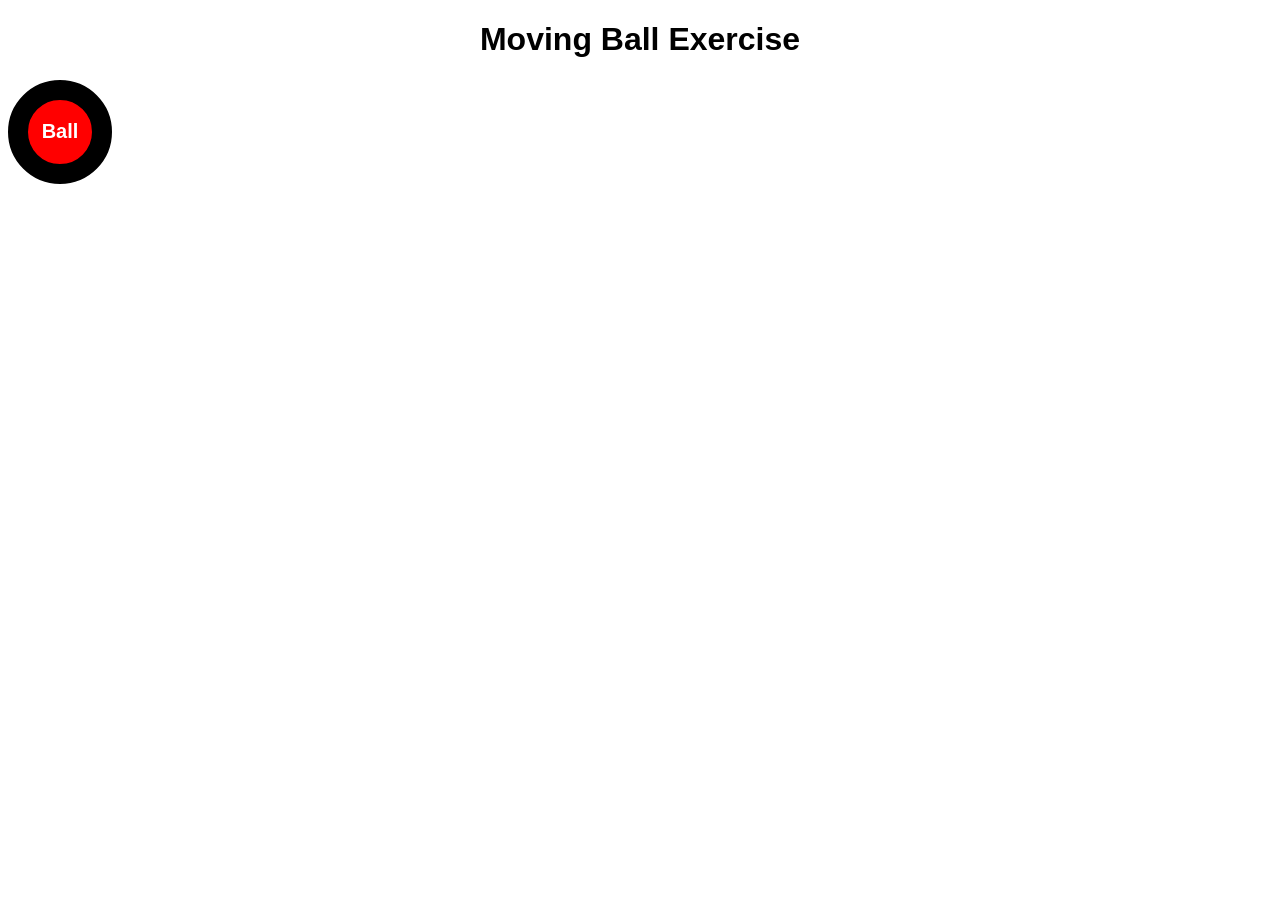
<file: exercise10/index.html>
<!DOCTYPE html>
<html lang="en">
<head>
    <meta charset="UTF-8">
    <meta name="viewport" content="width=device-width, initial-scale=1.0">
    <title>Moving Ball</title>
    <link href="styles.css" rel="stylesheet">
</head>
<body>
    <h1>Moving Ball Exercise</h1>
    <div id="ball">
        <p>Ball</p>
    </div>   
</body>
</html>
</file>
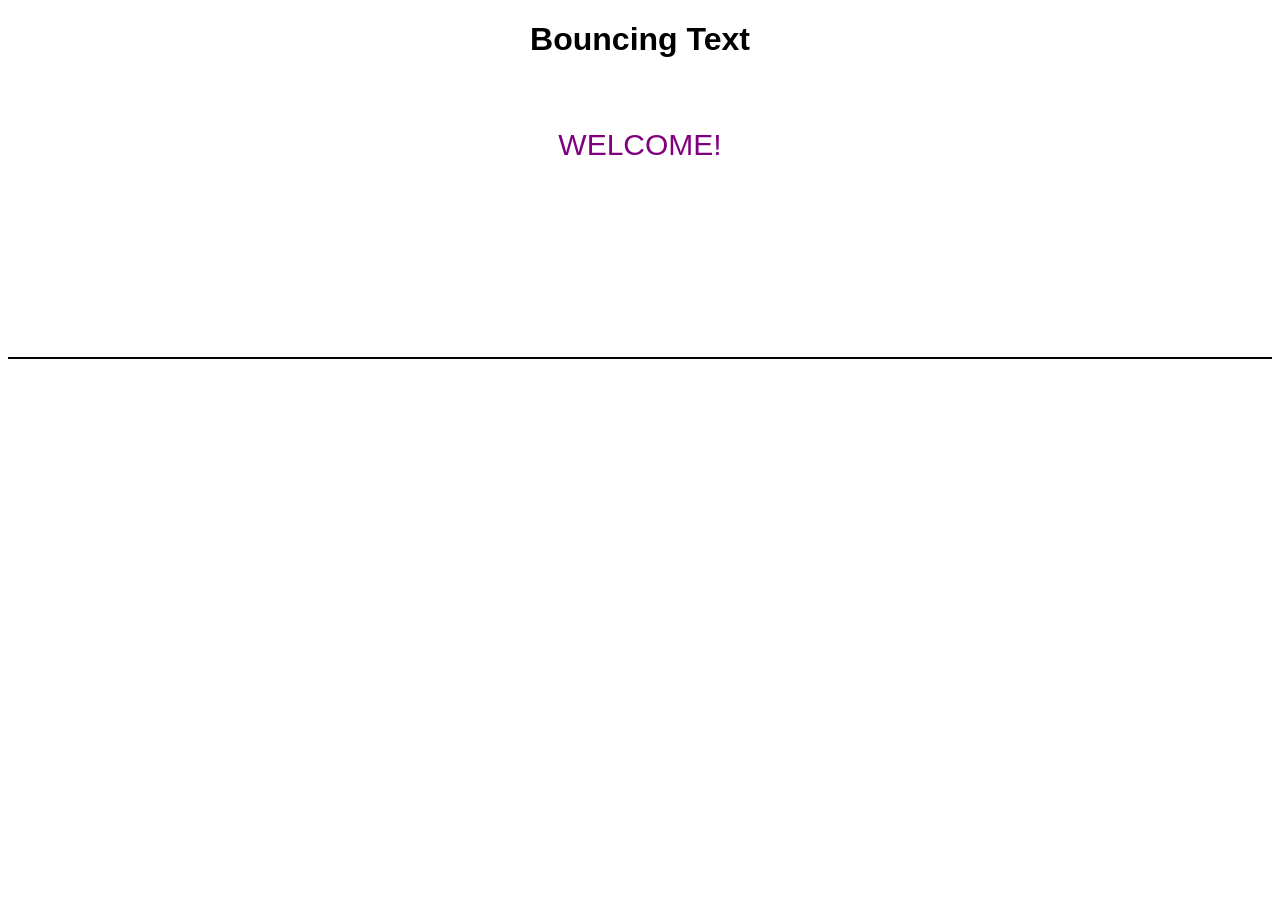
<file: exercise11/index.html>
<!DOCTYPE html>
<html lang="en">
<head>
    <meta charset="UTF-8">
    <meta name="viewport" content="width=device-width, initial-scale=1.0">
    <title>Bouncing Text</title>
    <link rel="stylesheet" href="styles.css">
</head>
<body>
    <h1>Bouncing Text</h1>
    <div class="bouncing-text">WELCOME!</div>
    <hr>
</body>
</html>
</file>
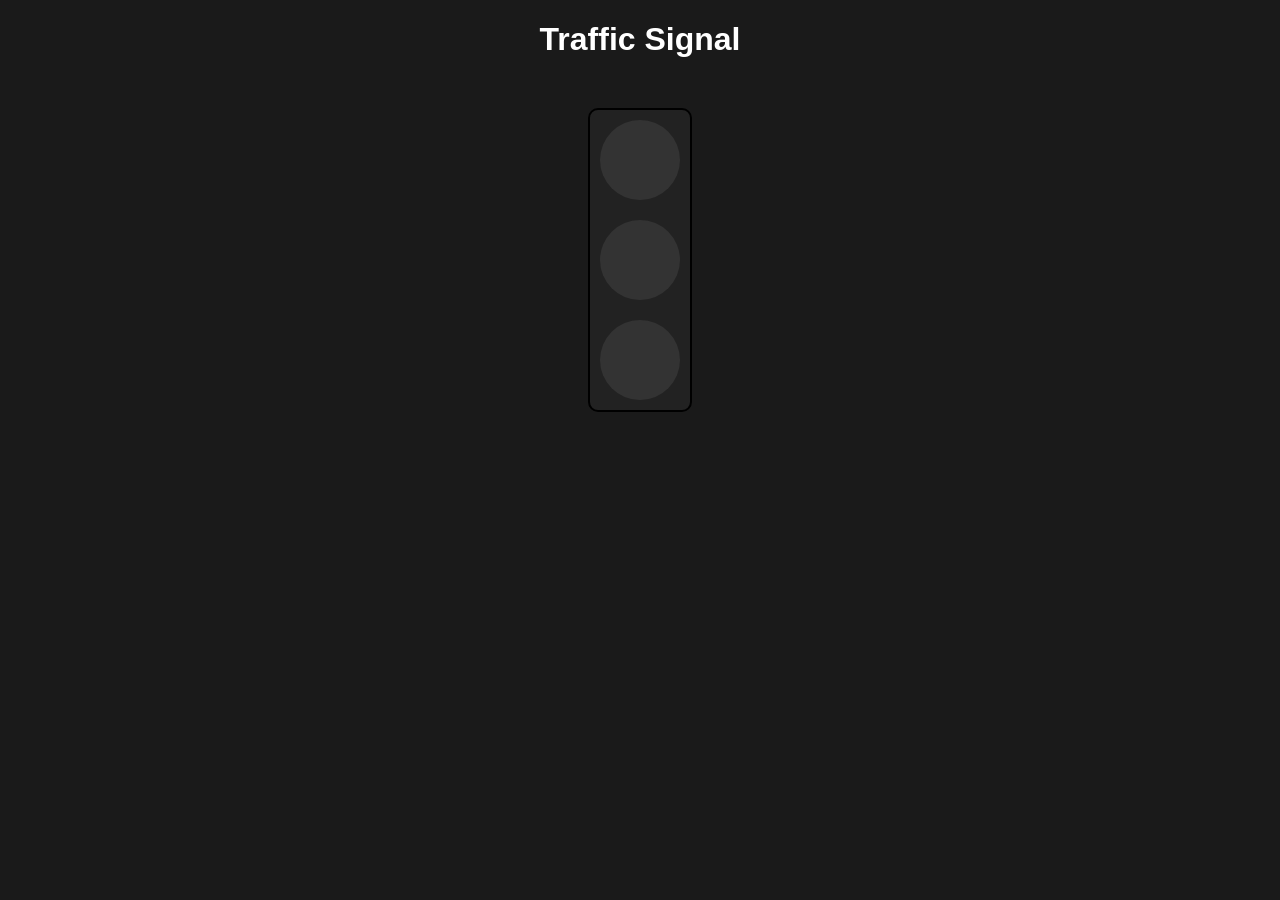
<file: exercise12/index.html>
<!DOCTYPE html>
<html lang="en">
<head>
    <meta charset="UTF-8">
    <meta name="viewport" content="width=device-width, initial-scale=1.0">
    <title>Traffic Signal</title>
    <link rel="stylesheet" href="styles.css">
</head>
<body>
    <h1>Traffic Signal</h1>
    <div class="signal">
        <div class="light red"></div>
        <div class="light yellow"></div>
        <div class="light green"></div>
    </div>
</body>
</html>
</file>
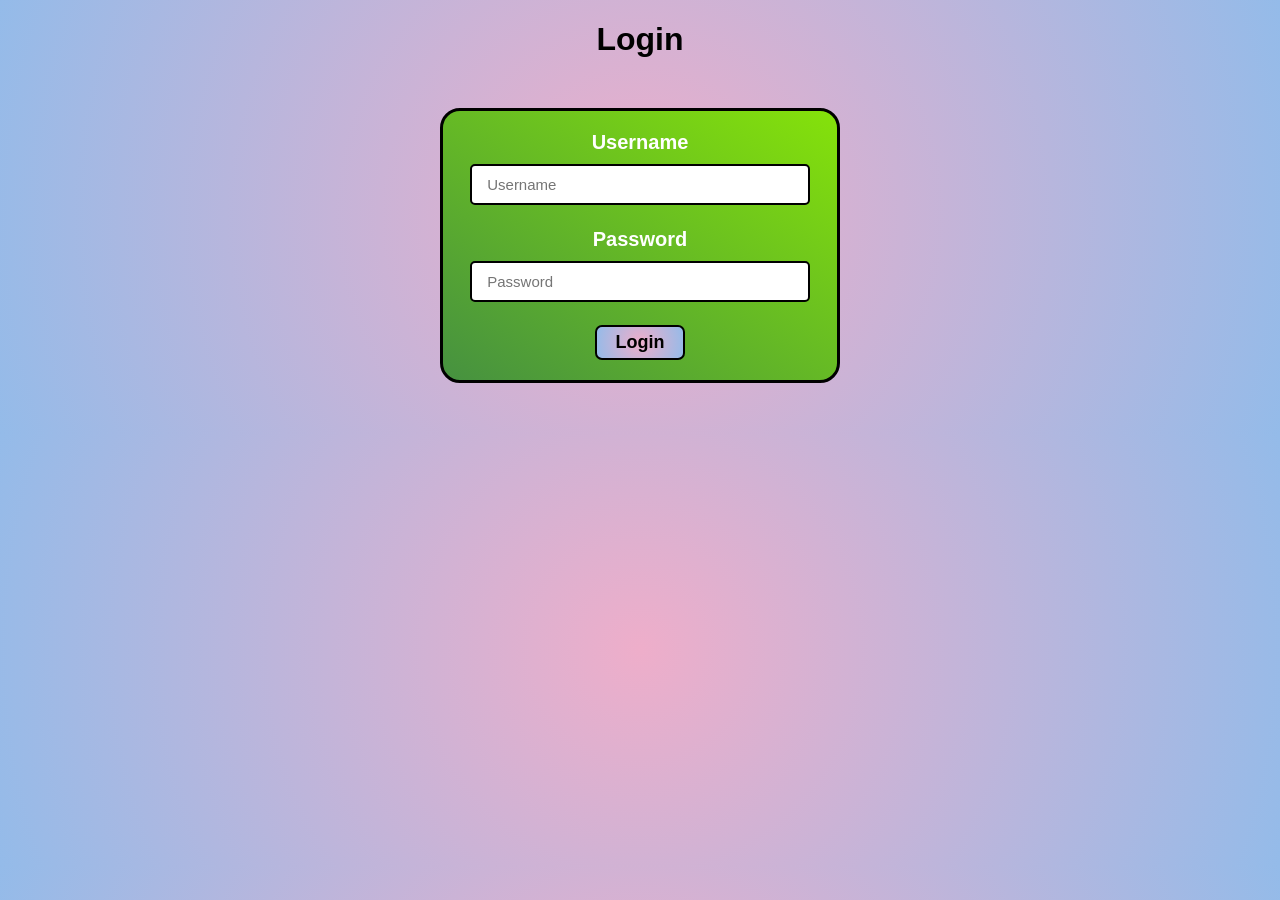
<file: exercise13/index.html>
<!DOCTYPE html>
<html lang="en">
<head>
    <meta charset="UTF-8">
    <meta name="viewport" content="width=device-width, initial-scale=1.0">
    <title>Login Page</title>
    <link rel="stylesheet" href="styles.css">
</head>
<body>
    <h1>Login</h1>
    <form action="#">
        <label for="username">Username</label><br>
        <input type="text" placeholder="Username" required><br><br>
        <label for="password">Password</label><br>
        <input type="password" placeholder="Password" required><br><br>
        <button type="submit">Login</button>
    </form>
</body>
</html>
</file>
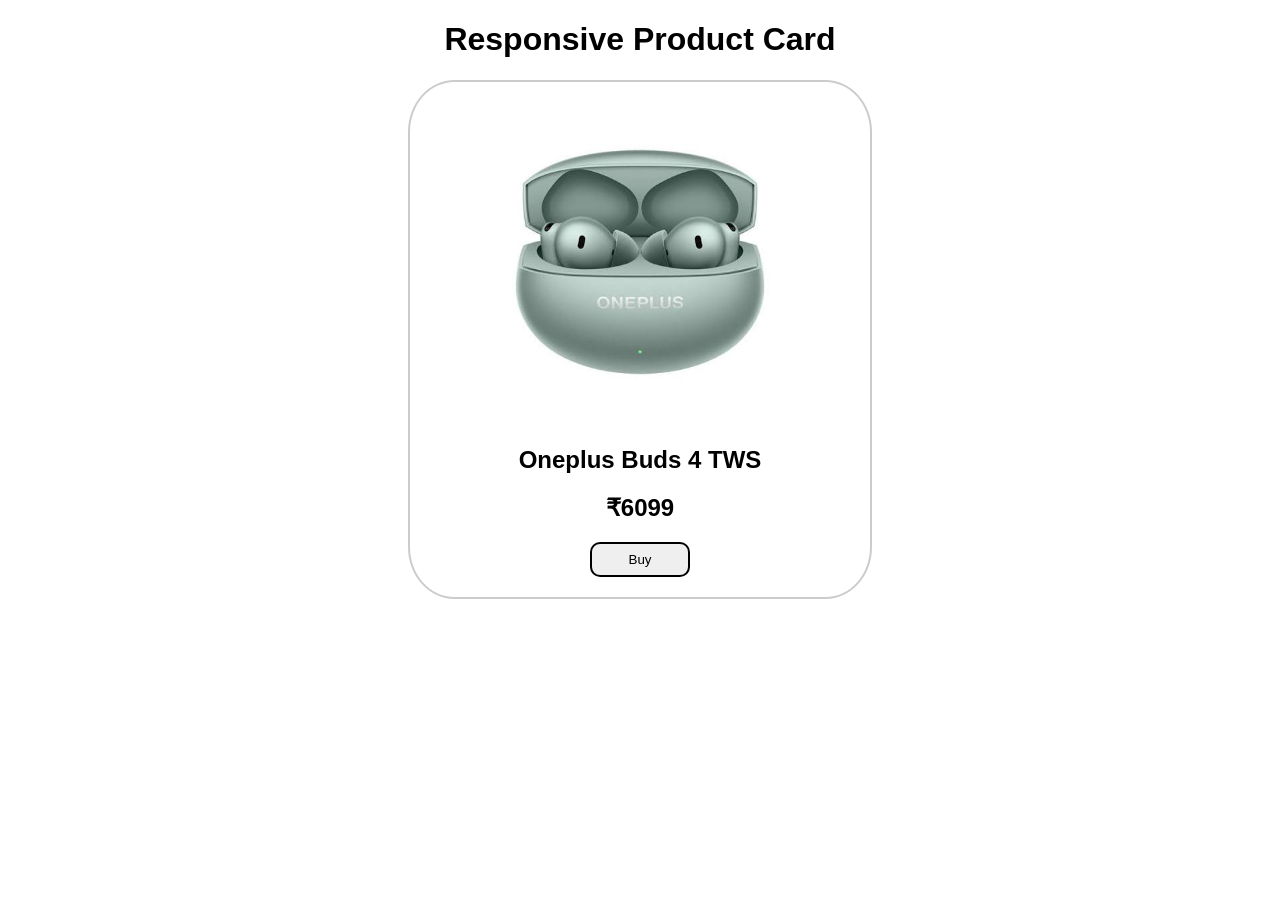
<file: exercise14/index.html>
<!DOCTYPE html>
<html lang="en">
<head>
    <meta charset="UTF-8">
    <meta name="viewport" content="width=device-width, initial-scale=1.0">
    <title>Product Card</title>
    <link href="styles.css" rel="stylesheet">
</head>
<body>
    <h1>Responsive Product Card</h1>
    <div class="product">
        <img src="image.jpg" alt="Oneplus Buds 4 TWS" title="Oneplus Buds 4 TWS">
        <h2>Oneplus Buds 4 TWS</h2>
        <h2>₹6099</h2>
        <button value="Buy">Buy</button>
    </div>
</body>
</html>
</file>
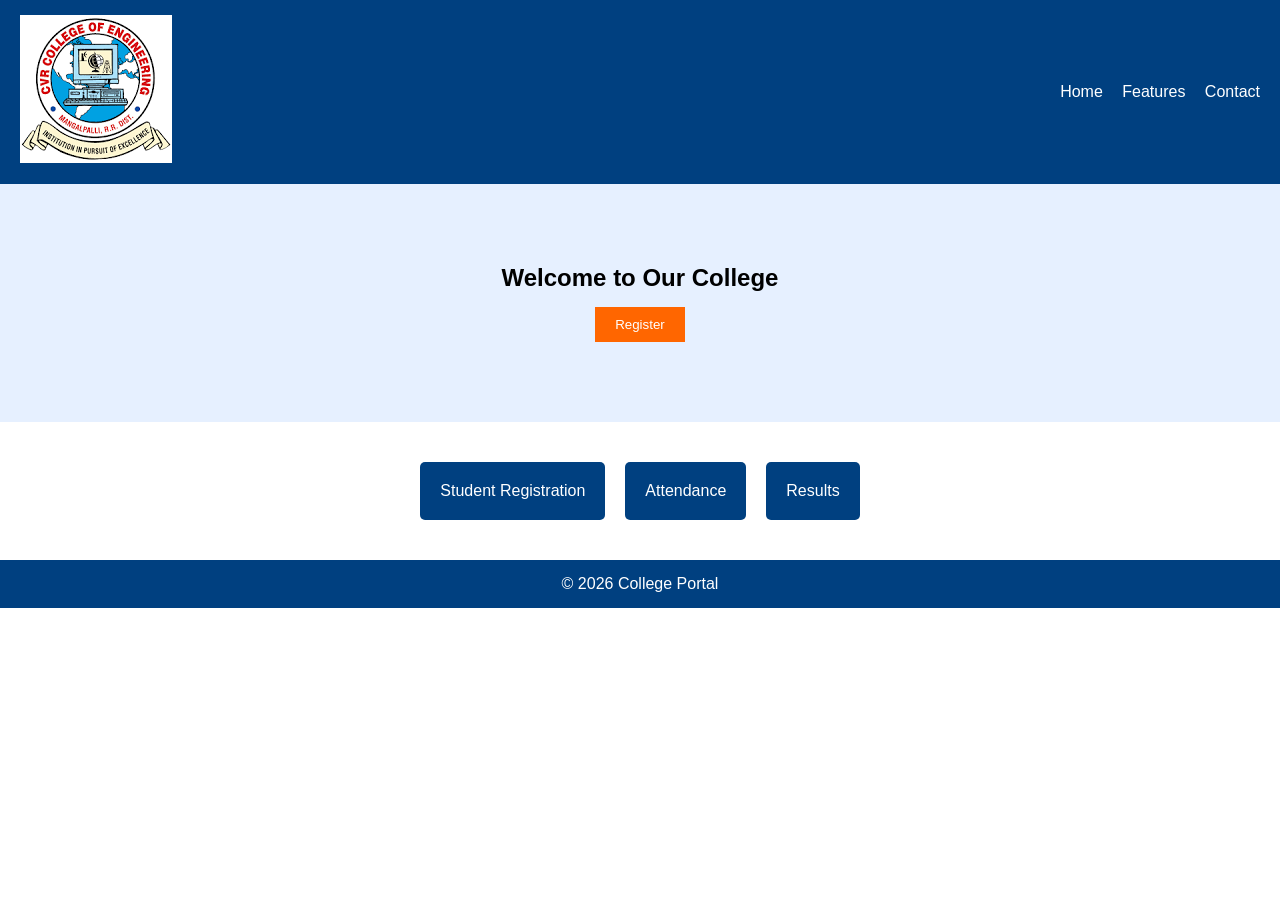
<file: exercise15/index.html>
<!DOCTYPE html>
<html lang="en">
<head>
    <meta charset="UTF-8">
    <meta name="viewport" content="width=device-width, initial-scale=1.0">
    <title>College Portal</title>
    <link rel="stylesheet" href="styles.css">
</head>
<body>

    <header>
        <h2 class="logo"><img src="download.png"></h2>
        <nav>
            <a href="#">Home</a>
            <a href="#">Features</a>
            <a href="#">Contact</a>
        </nav>
    </header>

    <section class="hero">
        <h1>Welcome to Our College</h1>
        <button>Register</button>
    </section>

    <section class="features">
        <div class="card">Student Registration</div>
        <div class="card">Attendance</div>
        <div class="card">Results</div>
    </section>

    <footer>
        <p>© 2026 College Portal</p>
    </footer>

</body>
</html>
</file>
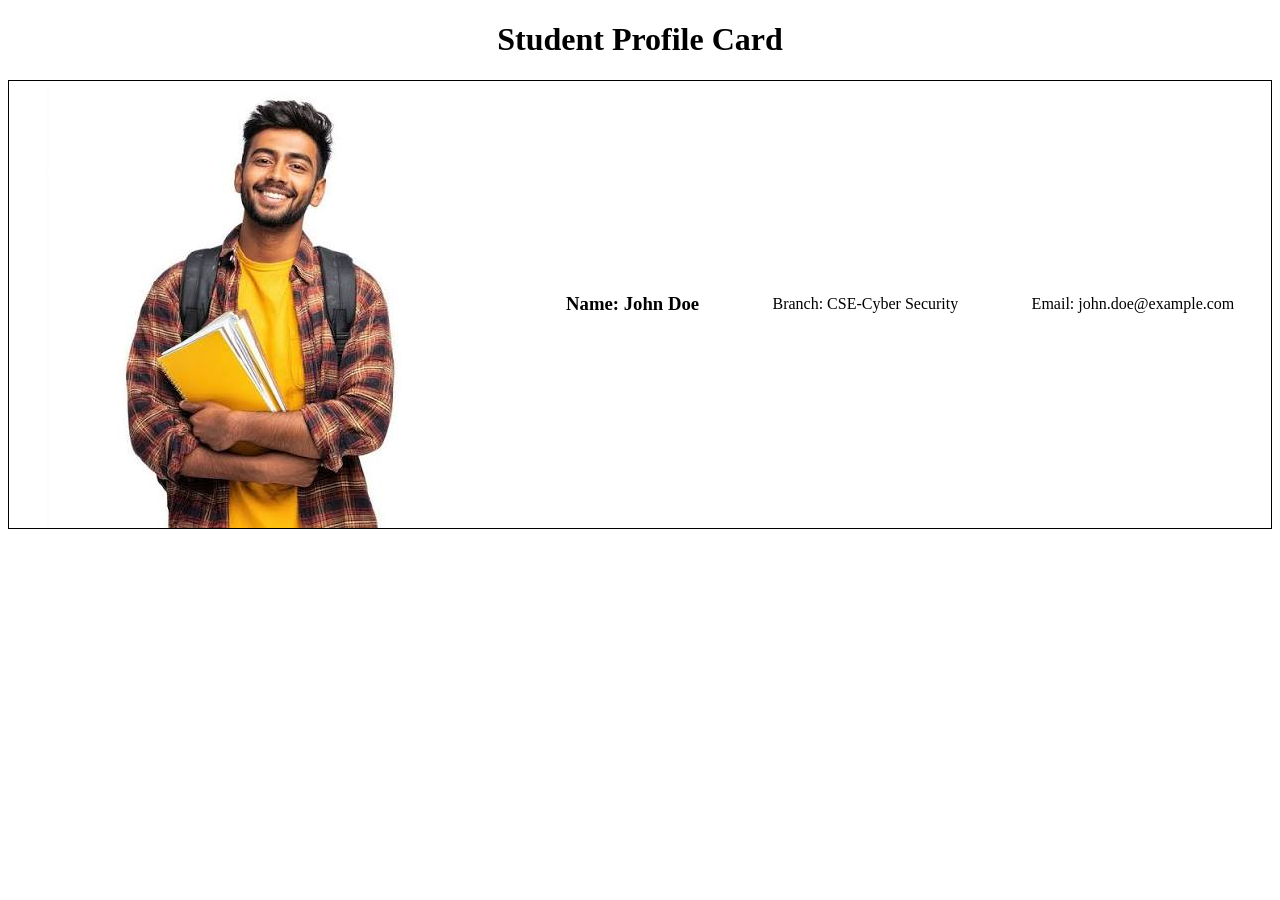
<file: exercise2/index.html>
<!DOCTYPE html>
<html lang="en">
<head>
    <meta charset="UTF-8">
    <meta name="viewport" content="width=device-width, initial-scale=1.0">
    <title>Student Profile Card</title>
    <link rel="stylesheet" href="styles.css">
</head>
<body>
    <h1 style="text-align: center;">Student Profile Card</h1>
    <div class="container">
        <img src="profile.jpg" alt="Student Profile Image">
        <h3>Name: John Doe</h3>
        <p>Branch: CSE-Cyber Security</p>
        <p>Email: john.doe@example.com</p>
    </div>
</body>
</html>
</file>
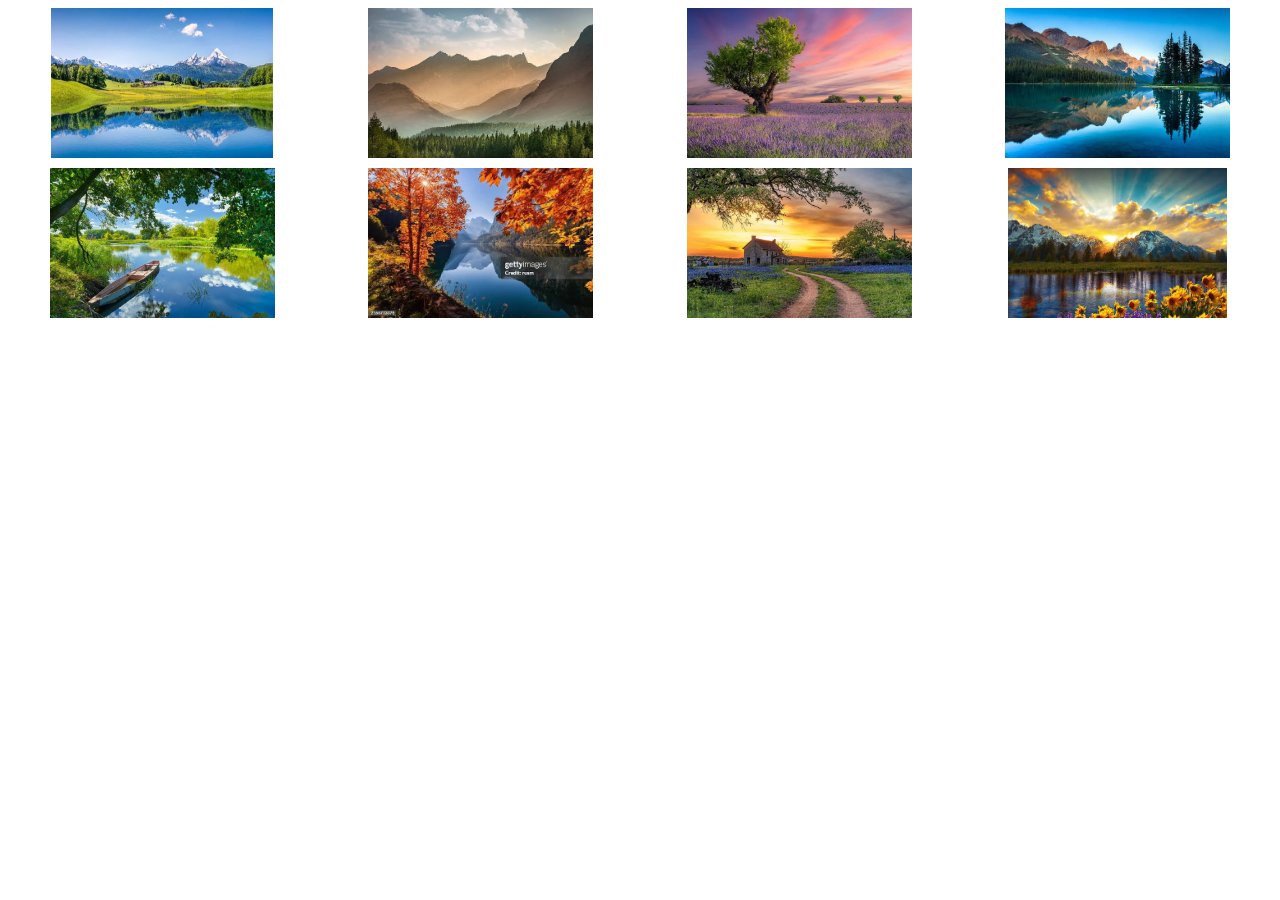
<file: exercise3/index.html>
<!DOCTYPE html>
<html lang="en">
<head>
    <meta charset="UTF-8">
    <meta name="viewport" content="width=device-width, initial-scale=1.0">
    <title>Gallery</title>
    <link rel="stylesheet" href="styles.css">
</head>
<body>
    <div class="gallery">
        <img src="image1.jpg" alt="Image 1">
        <img src="image2.jpg" alt="Image 2">
        <img src="image3.jpg" alt="Image 3">
        <img src="image4.jpg" alt="Image 4">
        <img src="image5.jpg" alt="Image 5">
        <img src="image6.jpg" alt="Image 6">
        <img src="image7.jpg" alt="Image 7">
        <img src="image8.jpg" alt="Image 8">
    </div>
</body>
</html>
</file>
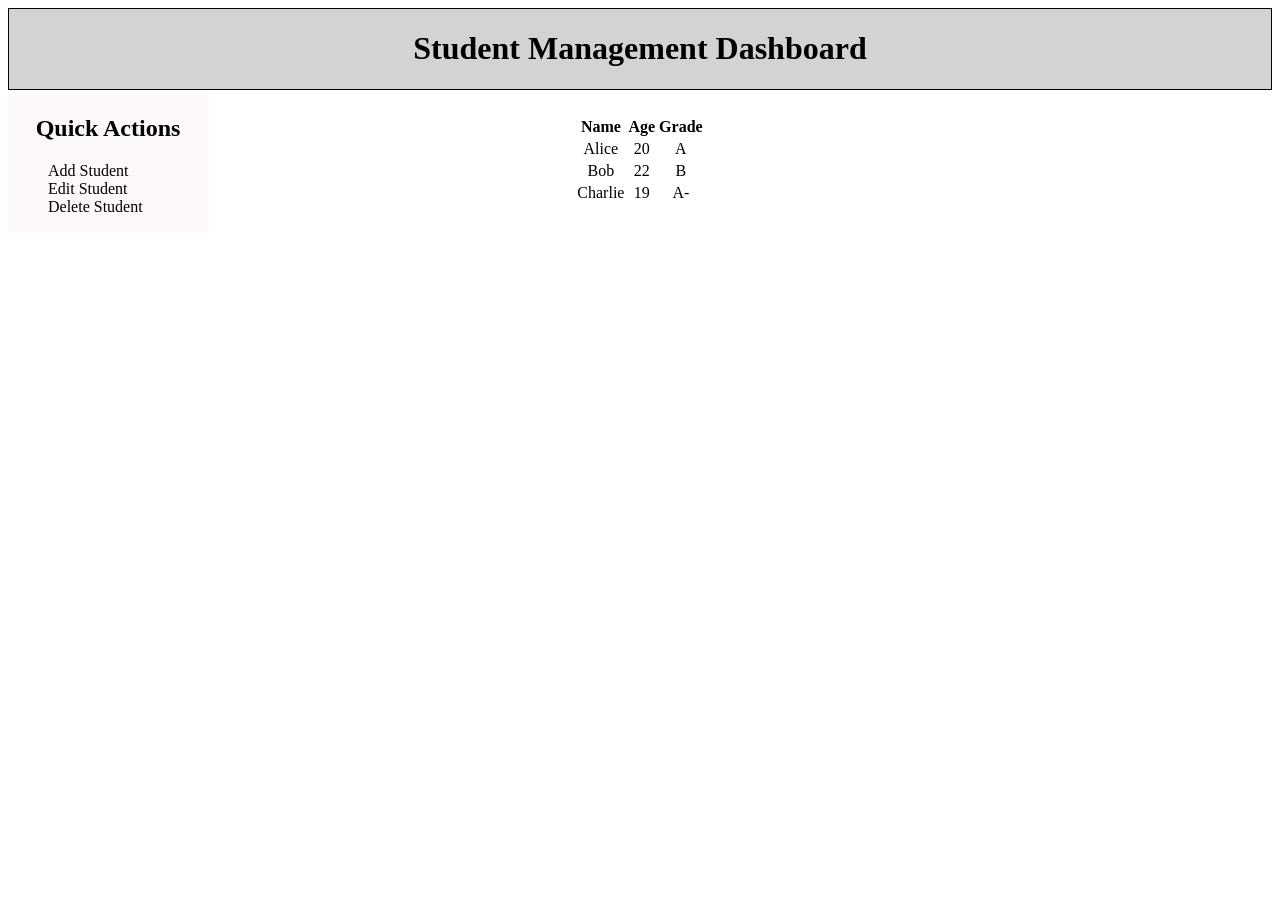
<file: exercise4/index.html>
<!DOCTYPE html>
<html lang="en">
<head>
    <meta charset="UTF-8">
    <meta name="viewport" content="width=device-width, initial-scale=1.0">
    <title>Student Management Dashboard</title>
    <link rel="stylesheet" href="styles.css">
</head>
<body>
    
    <header class="header">
        <h1>Student Management Dashboard</h1>
    </header>
    <aside class="aside">
        <h2>Quick Actions</h2>
        <ul>
            <li><a href="#">Add Student</a></li>
            <li><a href="#">Edit Student</a></li>
            <li><a href="#">Delete Student</a></li>
        </ul>
    </aside>
    <main class="main">
        <table>
            <thead>
                <tr>
                    <th>Name</th>
                    <th>Age</th>
                    <th>Grade</th>
                </tr>
            </thead>
            <tbody>
                <tr>
                    <td>Alice</td>
                    <td>20</td>
                    <td>A</td>
                </tr>
                <tr>
                    <td>Bob</td>
                    <td>22</td>
                    <td>B</td>
                </tr>
                <tr>
                    <td>Charlie</td>
                    <td>19</td>
                    <td>A-</td>
                </tr>
            </tbody>
        </table>
    </main>
    
</body>
</html>
</file>
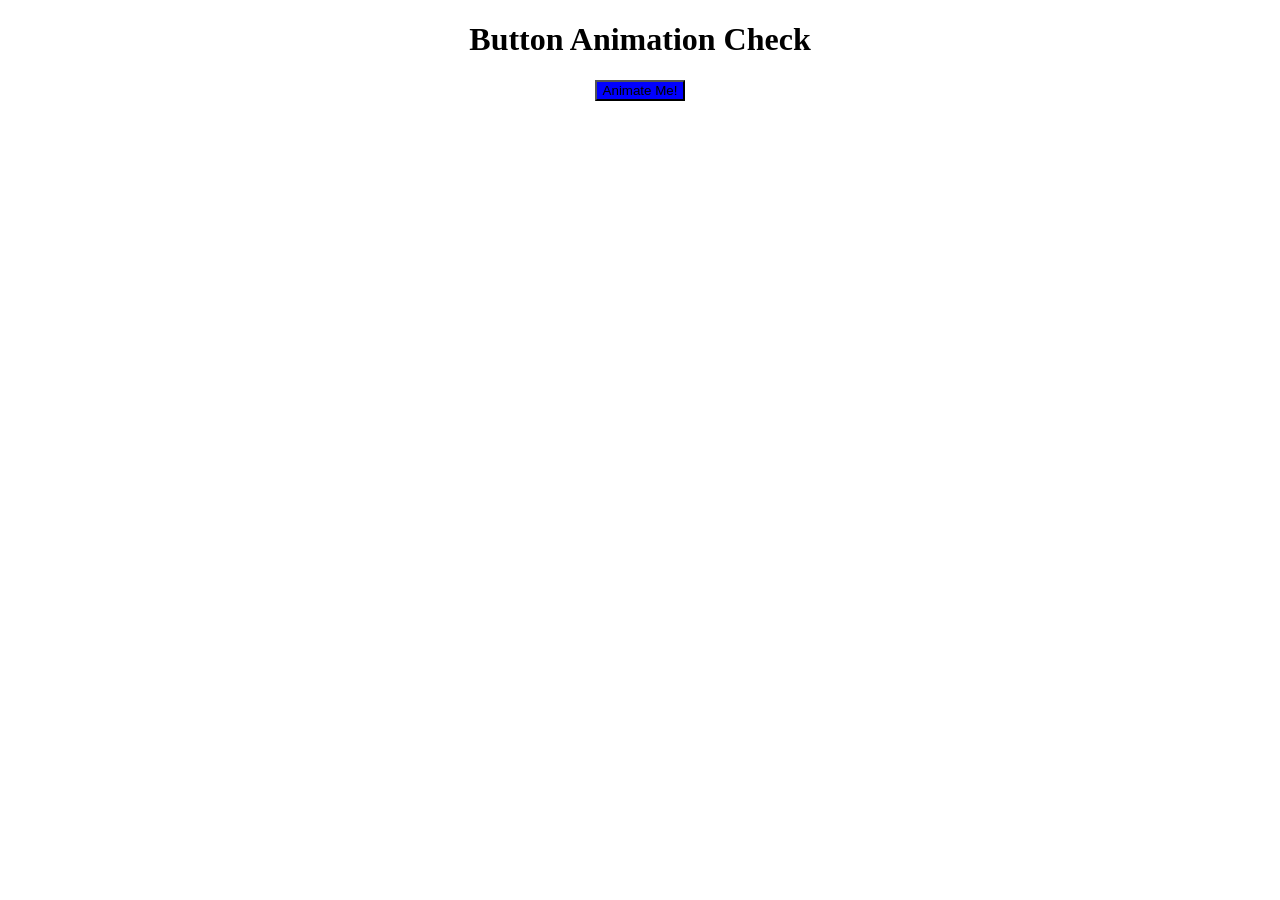
<file: exercise5/index.html>
<!DOCTYPE html>
<html lang="en">
<head>
    <meta charset="UTF-8">
    <meta name="viewport" content="width=device-width, initial-scale=1.0">
    <title>Button Animation Check</title>
    <link rel="stylesheet" href="styles.css">
</head>
<body>
    <h1>Button Animation Check</h1>
    <button id="animateButton">Animate Me!</button>
</body>
</html>
</file>
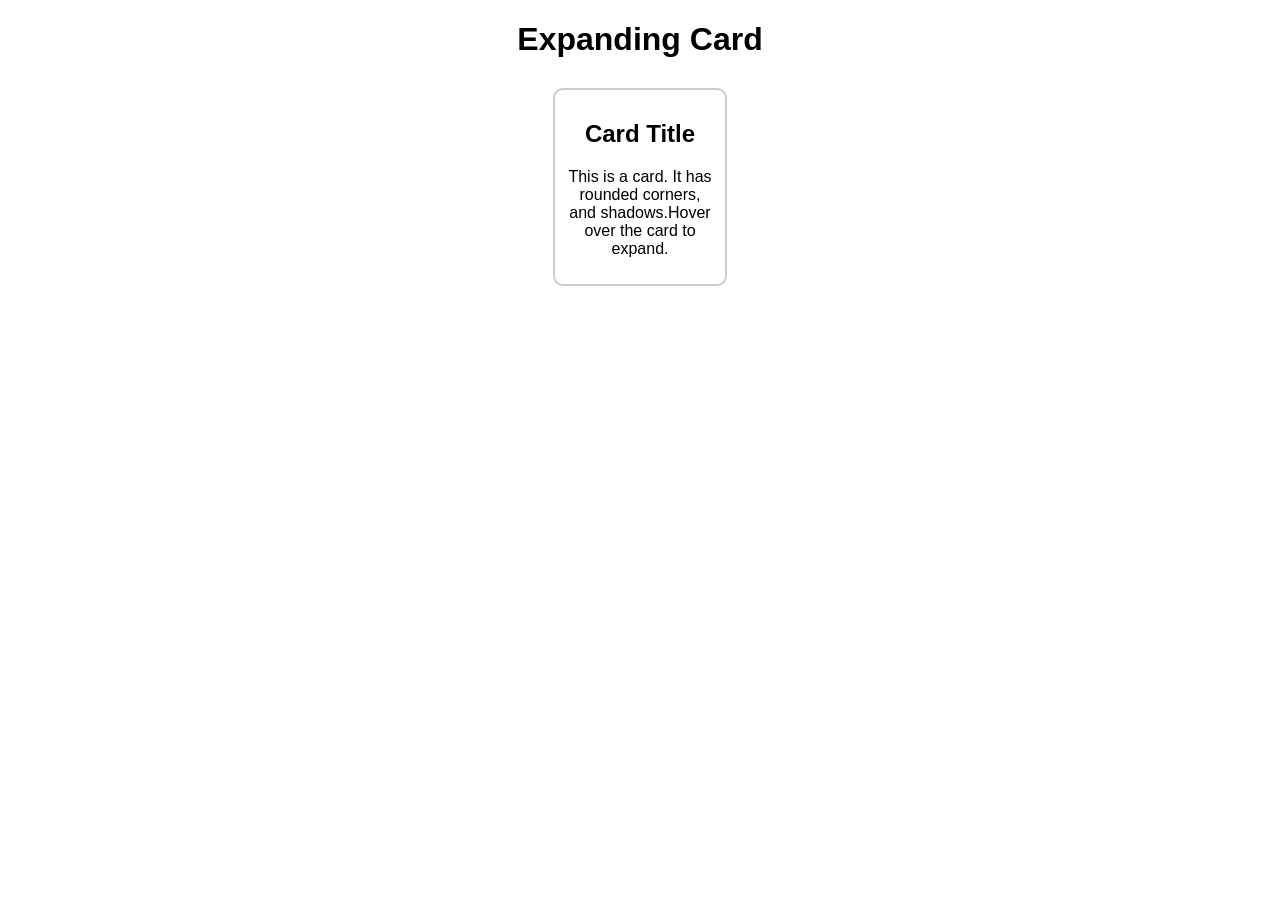
<file: exercise6/index.html>
<!DOCTYPE html>
<html lang="en">
<head>
    <meta charset="UTF-8">
    <meta name="viewport" content="width=device-width, initial-scale=1.0">
    <title>Expanding Card</title>
    <link rel="stylesheet" href="styles.css">
</head>
<body>
    <h1>Expanding Card</h1>
    <div class="card">
        <h2>Card Title</h2>
        <p>This is a card. It has rounded corners, and shadows.Hover over the card to expand.</p>
    </div>
</body>
</html>
</file>
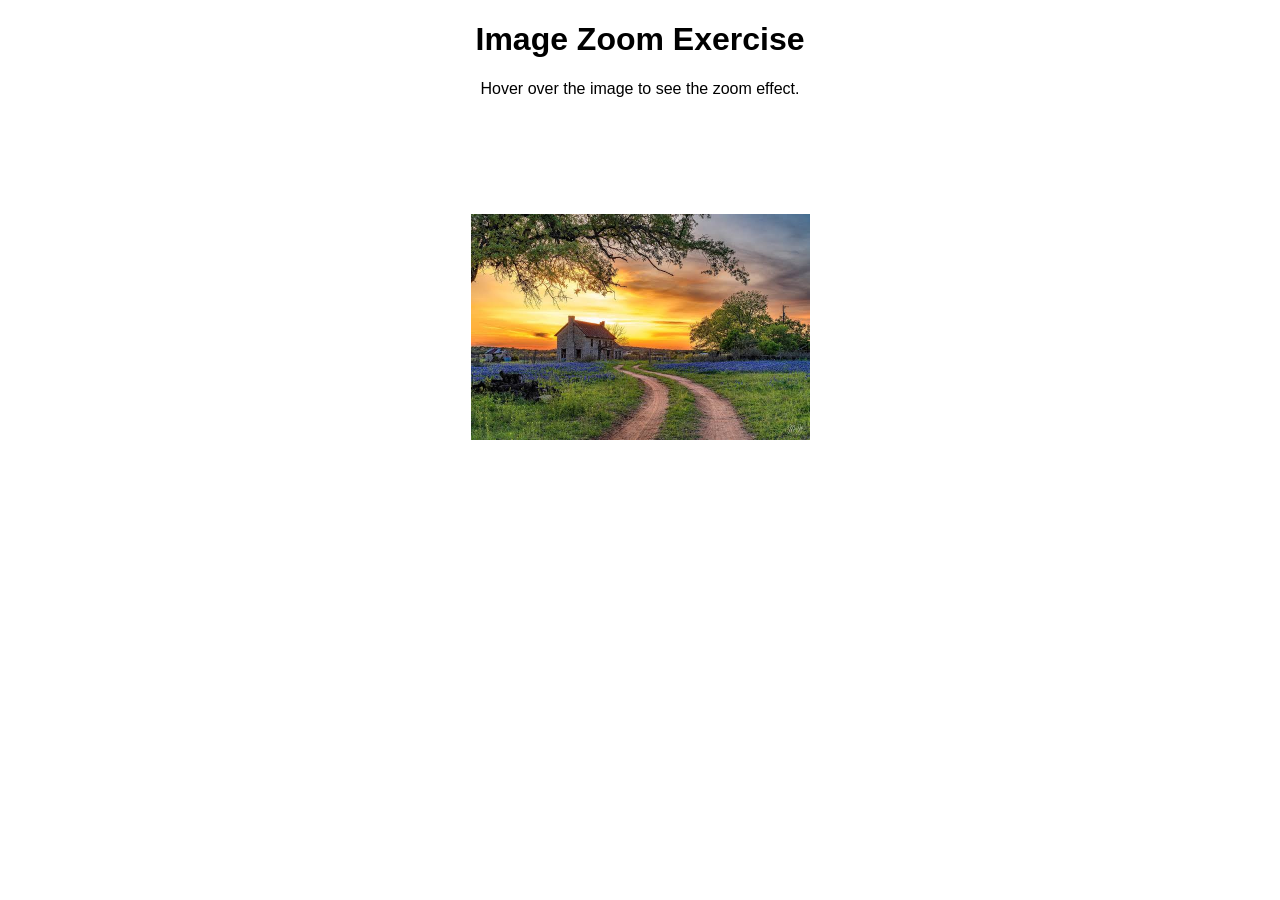
<file: exercise8/index.html>
<!DOCTYPE html>
<html lang="en">
<head>
    <meta charset="UTF-8">
    <meta name="viewport" content="width=device-width, initial-scale=1.0">
    <title>Image Zoom</title>
    <link rel="stylesheet" href="styles.css">
</head>
<body>
    <h1>Image Zoom Exercise</h1>
    <p>Hover over the image to see the zoom effect.</p>

    <img src="image7.jpg" alt="image">
</body>
</html>
</file>
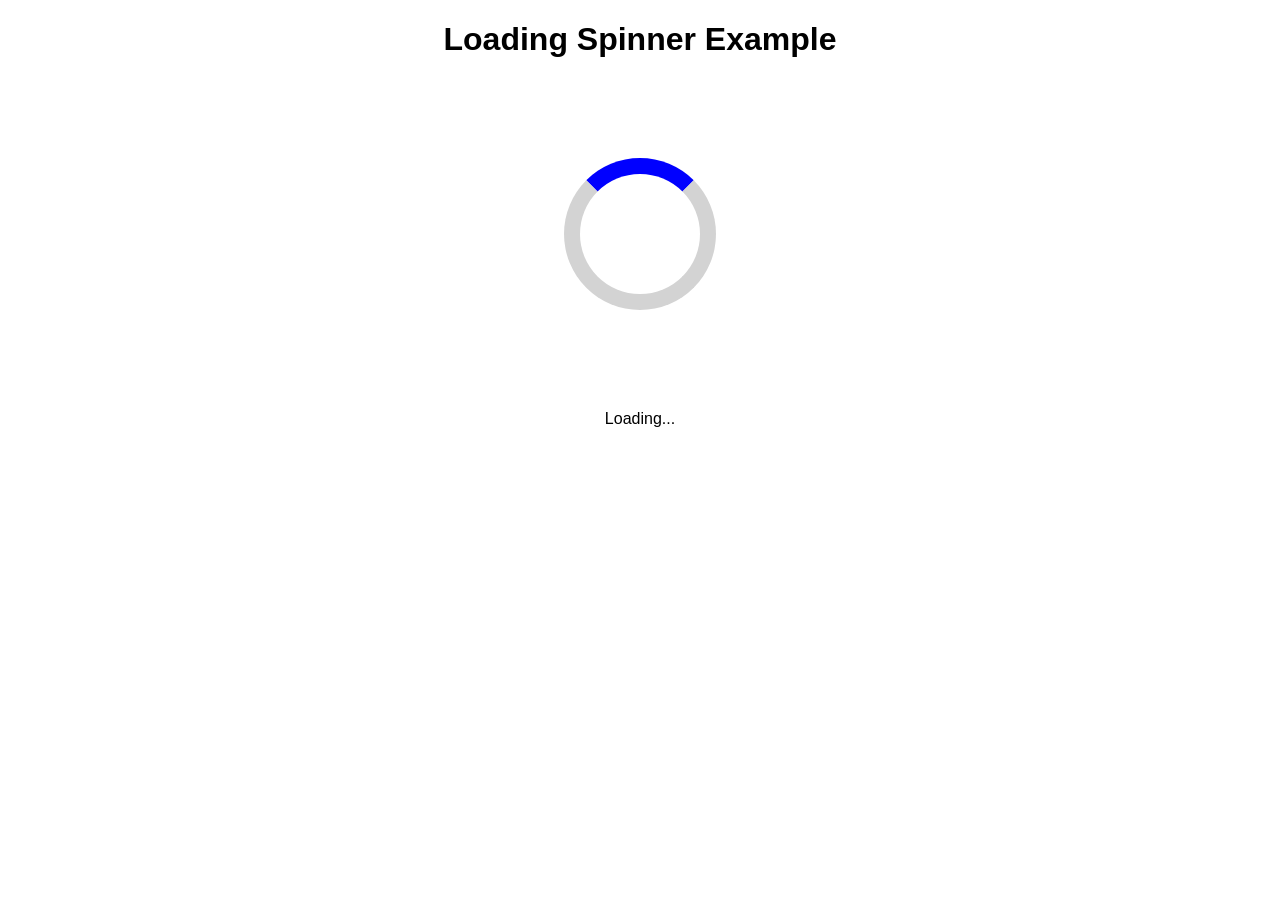
<file: exercise9/index.html>
<!DOCTYPE html>
<html lang="en">
<head>
    <meta charset="UTF-8">
    <meta name="viewport" content="width=device-width, initial-scale=1.0">
    <title>Loading Spinner</title>
    <link rel="stylesheet" href="styles.css">
</head>
<body>
    <h1>Loading Spinner Example</h1>
    <div class="spinner">
        <div class="sub-spinner">
            
        </div>
    </div>
    <p>Loading...</p>
</body>
</html>
</file>
<file: exercise10/styles.css>
body{
    text-align: center;
    font-family: Arial, Helvetica, sans-serif;
}
#ball{
    width:5vw;
    height:5vw;
    border:20px solid black;
    border-radius:50%;
    background-color: red;
    margin: 20px 0px;
    align-content: center;
    font-size: 20px;
    font-weight: bold;
    color: white;
    animation: move 10s linear infinite
}

@keyframes move{
    0%{
        transform: translate(0, 0);
    }
    50%{
        transform: translate(92.5vw, 0);
    }
    100%{
        transform: translate(0, 0);
    }
}
</file>
<file: exercise11/styles.css>
body{
    text-align: center;
    font-family: Arial, Helvetica, sans-serif;
}
.bouncing-text{
    margin:70px auto;
    font-size: 30px;
    color: purple;
    animation: bounce 2s linear infinite;
}
hr{
    margin: 195px auto;
    border: 1px solid black;
}
@keyframes bounce {
    0% {
        transform: translateY(0);
        animation-timing-function: ease-in;
    }
    50% {
        transform: translateY(+200px);
        animation-timing-function: ease-out;
    }
    100% {
        transform: translateY(0);
    }
}
</file>
<file: exercise12/styles.css>
body{
    text-align:center;
    font-family: Arial, sans-serif;
    background-color: #1a1a1a;
    color: white;
}
.signal{
    display:flex;
    flex-direction: column;
    margin: 50px auto;
    width:100px;
    height:300px;
    background-color: #222;
    border: 2px solid black;
    border-radius: 10px;
}
.light{
    width:80px;
    height:80px;
    margin:10px auto;
    border-radius: 50%;
    background-color: #333;
    
}
.red{
    animation: redLight 6s infinite;
}
.yellow{
    animation: yellowLight 6s infinite;
}
.green{
    animation: greenLight 6s infinite;
}

@keyframes redLight {
    0%, 33% { 
        background-color: #ff3333; 
        box-shadow: 0 0 25px 10px rgba(255, 51, 51, 0.8); 
    }
    34%, 100% { 
        background-color: #330000;
        box-shadow: none; 
    }
}
@keyframes yellowLight {
    0%, 33% { 
        background-color: #333300; 
        box-shadow: none; 
    }
    34%, 66% { 
        background-color: #ffcc00; 
        box-shadow: 0 0 25px 10px rgba(255, 204, 0, 0.8); 
    }
    67%, 100% { 
        background-color: #333300; 
        box-shadow: none; 
    }
}
@keyframes greenLight {
    0%, 66% { 
        background-color: #003300; 
        box-shadow: none; 
    }
    67%, 100% { 
        background-color: #33ff33; 
        box-shadow: 0 0 25px 10px rgba(51, 255, 51, 0.8); 
    }
}
</file>
<file: exercise13/styles.css>
body{
    text-align: center;
    font-family: Arial, Helvetica, sans-serif;
    background:radial-gradient(circle at center, rgba(238,174,202,1) 0%, rgba(148,187,233,1) 100%);
}
h1{
    animation:fadeIn 2s ease-in;
}
form{
    box-sizing: border-box;
    width:90%;
    width: 400px;
    margin: 50px auto;
    border: 3px solid black;
    padding:20px;
    color:white;
    font-size: 20px;
    font-weight: bold;
    border-radius: 20px;
    background:linear-gradient(to bottom left,rgb(133, 226, 10),rgb(70, 145, 64));
    animation:fadeIn 2s ease-in;
}
input,button{
    border: 2px solid black;
}
input{
    width:90%;
    height:35px;
    margin-top:10px;
    padding-left:15px;
    font-size:15px;
    border-radius:5px;
}

button{
    width:90px;
    height:35px;
    border-radius:7px;
    color:black;
    font-size: 18px;
    font-family: Verdana, Geneva, Tahoma, sans-serif;
    font-weight: bold;
    background:radial-gradient(circle at center, rgba(238,174,202,1) 0%, rgba(148,187,233,1) 100%);
    transition:all 0.3s ease-in;
}

button:hover{
    transform:translateY(-3px);
    color:white;
    background: black;
}

@keyframes fadeIn {
    from{
        opacity: 0;
        transform:translateY(-20px);
    }
    to{
        opacity: 1;
        transform:translateY(0px);
    }
}
</file>
<file: exercise14/styles.css>
body{
    text-align:center;
    font-family: Arial, Helvetica, sans-serif;
}
.product{
    margin:20px auto;
    border:2px solid #ccc;
    border-radius:10%;
    width: 420px;
    padding:20px;
    overflow:hidden;
}
.product img{
    width:300px;
    padding:10px;
    transition:transform 0.3s ease;
}
.product button{
    width:100px;
    height:35px;
    border:2px solid black;
    border-radius:10px;
    transition:transform 0.3s ease;
}
.product img:hover{
    transform:scale(1.2);
}
.product button:hover{
    transform:scale(1.2);
    background-color:black;
    color:white;
}
</file>
<file: exercise15/styles.css>
*{
    margin:0;
    padding:0;
    box-sizing:border-box;
    font-family:Arial, sans-serif;
}

header{
    background:#004080;
    color:white;
    padding:15px 20px;
    display:flex;
    justify-content:space-between;
    align-items:center;
}

nav a{
    color:white;
    text-decoration:none;
    margin-left:15px;
}

.hero{
    text-align:center;
    padding:80px 20px;
    background:#e6f0ff;
    animation:fade 1s;
}

button{
    margin-top:15px;
    padding:10px 20px;
    border:none;
    background:#ff6600;
    color:white;
    cursor:pointer;
    transition:0.3s;
}

button:hover{
    background:#e65c00;
}

.features{
    display:flex;
    justify-content:center;
    gap:20px;
    padding:40px 20px;
}

.card{
    background:#004080;
    color:white;
    padding:20px;
    border-radius:5px;
    animation:fade 1s;
}

footer{
    text-align:center;
    padding:15px;
    background:#004080;
    color:white;
}

@keyframes fade{
    from{opacity:0;}
    to{opacity:1;}
}

@media (max-width:768px){
    header,
    .features{
        flex-direction:column;
        text-align:center;
    }

    nav a{
        display:block;
        margin:5px 0;
    }
}
</file>
<file: exercise2/styles.css>
.container{
    display:flex;
    justify-content:space-around;
    align-items:center;
    border:1px solid black;
}

@media (max-width:768px) {
    .container{
        flex-direction:column;
        align-items:center;
    }
}
</file>
<file: exercise3/styles.css>
.gallery{
    display: grid;
    gap: 10px;
    justify-items: center;
}
.gallery img{
    width: auto;
    height: 150px;
    object-fit: cover;
}

@media (max-width: 480px) {
    .gallery{
       grid-template-columns: repeat(1, 1fr);
    }
}
@media (min-width: 481px) and (max-width: 768px) {
    .gallery{
        grid-template-columns: repeat(2, 1fr);
    }
}
@media (min-width: 769px) {
    .gallery{
        grid-template-columns: repeat(4, 1fr);
    }
}
</file>
<file: exercise4/styles.css>
.header{
    text-align: center;
    border: 1px solid black;
    background-color: lightgray;
}

table {
    margin: 25px auto;
    text-align: center;
}

.aside{
    margin-top: 5px;
    background-color: rgb(252, 248, 248);
    float: left;
    position:fixed;
    width: 200px;
    text-align: center;
}
.aside li{
    list-style: none;
    text-align: left;
}
.aside a{
    text-decoration: none;
    color: black;
}

@media (max-width: 428px) {
    .aside{
        display:none;
    }
}
</file>
<file: exercise5/styles.css>
body{
    text-align:center;
}
#animateButton{
    background-color:blue;
    transition: all 0.5s;
}

#animateButton:hover{
    background-color:green;
    transform: scale(1.1);
}
</file>
<file: exercise6/styles.css>
body{
    text-align: center;
    font-family: Arial, Helvetica, sans-serif;
}
.card{
    margin: 30px auto;
    width:150px;
    padding:10px;
    border-radius:10px;
    border: 2px solid #ccc;
    transition:all 0.6s ease;
}

.card:hover{
    background-color: black;
    color: white;
    transform: scale(1.25);
    box-shadow: 0 20px 40px rgba(0, 0, 0, 0.15);
}
</file>
<file: exercise8/styles.css>
body{
    text-align: center;
    font-family: Arial, Helvetica, sans-serif;
}

img{
    margin-top: 100px;
    width: 339px;
    height: 226px;
    transition:transform 0.3s ease;
}
img:hover{
    transform: scale(2);
}
</file>
<file: exercise9/styles.css>
body{
    text-align: center;
    font-family: Arial, Helvetica, sans-serif;
}
.spinner{
    margin: 100px auto;
    border: 16px solid lightgrey;
    border-top: 16px solid blue;
    width: 120px;
    height: 120px;
    border-radius: 50%;
    animation: spin 1.2s ease-in-out infinite;
}

@keyframes spin {
    0% { transform: rotate(0deg); }
    100% { transform: rotate(360deg); }
}
</file>
